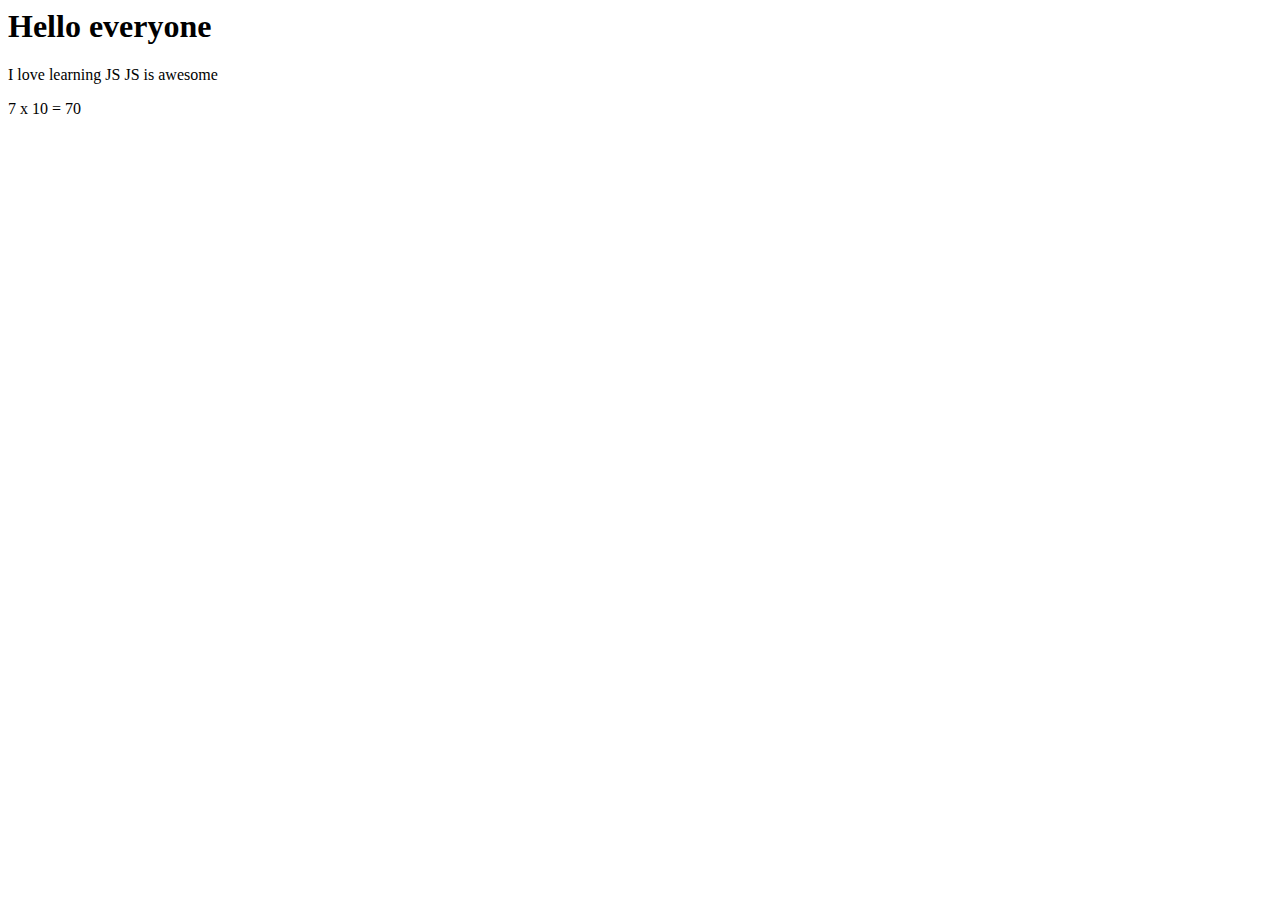
<file: index.html>
<html>
    <head>
        <link rel="stylesheet" type="text/css" href="style.css">
    </head>
    <body>
        <h1 id="heading1"></h1>
        <p id="paragraph1"></p>
        <p id="paragraph2"></p>
        <script>
            var text1;
            var text2;
            var text3;

            var numA = 7;
            var numB = 10;

            text1 ="Hello everyone";
            text2 ="I love learning JS";
            text3 =" JS is awesome";

            document.getElementById("heading1").innerHTML = (text1);
            document.getElementById("paragraph1").innerHTML = (text2 + text3);
            document.getElementById("paragraph2").innerHTML =(numA +" x " + numB +" = " + numA * numB);
        </script>
    </body>
</html>
</file>
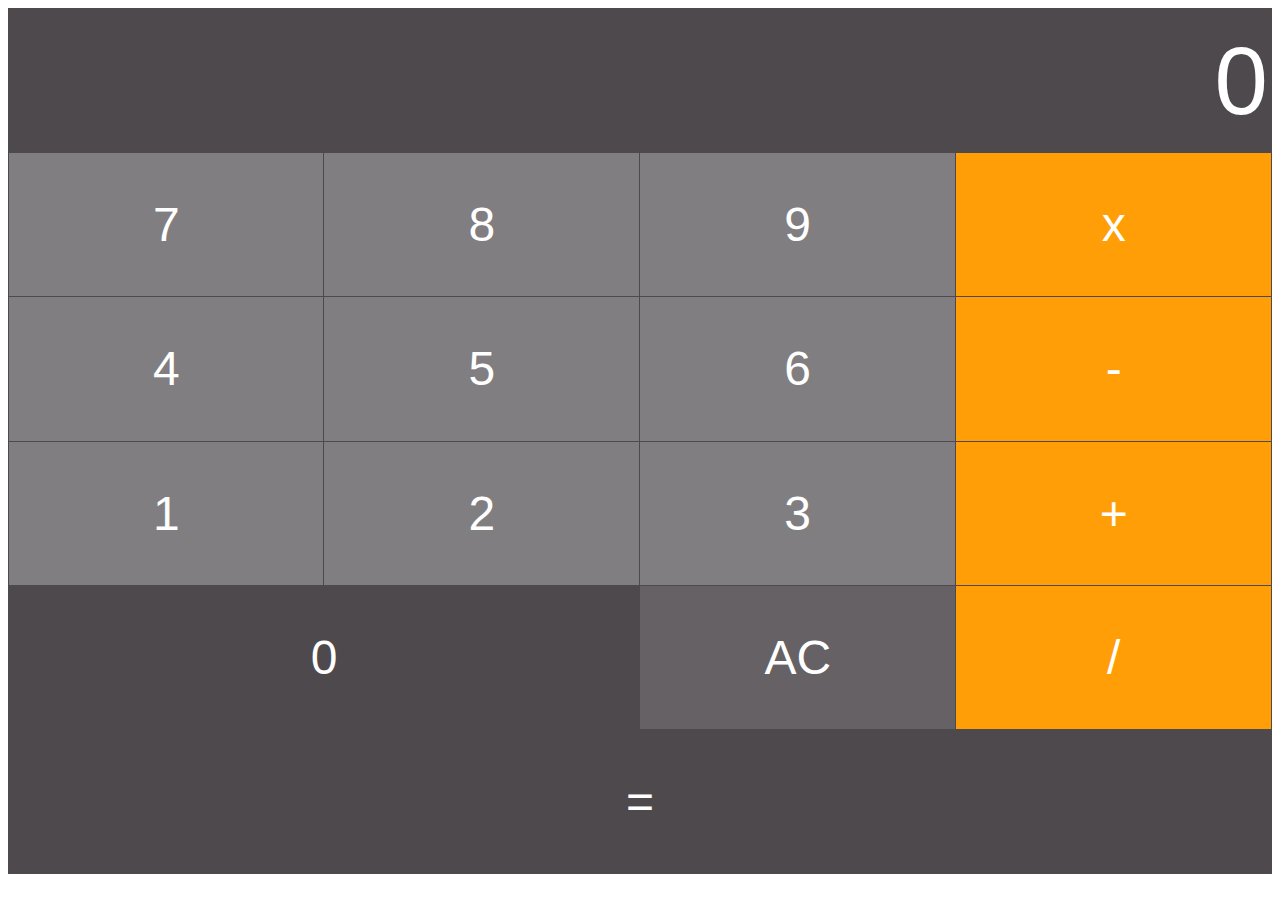
<file: calculator.html>
<html>
    <head>
        <link rel="stylesheet" type="text/css" href="style.css">
    </head>
    <body>
        <table border="1">
            <tr>
                <td colspan="4">
                    <input type="text" id="inputBox" value="0"/>
                </td>
            </tr>
            <tr>
                <td  class="digitButton" onclick="digitBtnPressed(7)">7</td>
                <td class="digitButton" onclick="digitBtnPressed(8)">8</td>
                <td class="digitButton" onclick="digitBtnPressed(9)">9</td>
                <td class="operatorButton" onclick="operatorBtnpressed('x')">x</td>
            </tr>
            <tr>
                <td class="digitButton" onclick="digitBtnPressed(4)">4</td>
                <td class="digitButton" onclick="digitBtnPressed(5)">5</td>
                <td class="digitButton" onclick="digitBtnPressed(6)">6</td>
                <td class="operatorButton" onclick="operatorBtnpressed('-')">-</td>
            </tr>
            <tr>
                <td class="digitButton" onclick="digitBtnPressed(1)">1</td>
                <td class="digitButton" onclick="digitBtnPressed(2)">2</td>
                <td class="digitButton" onclick="digitBtnPressed(3)">3</td>
                <td class="operatorButton" onclick="operatorBtnpressed('+')">+</td>
            </tr>
            <tr>
                <td colspan="2" onclick="digitBtnPressed(0)">0</td>

                <td class="ACButton" onclick="btnACPressed()">AC</td>
                <td class="operatorButton" onclick="operatorBtnpressed('/')">/</td>
            </tr>
            <tr>
                <td colspan="4" onclick="equalsBtnPressed()">=</td>
            </tr>
        </table>
     
        <script>
            var newline = true;
            var value1;
            var currentOperator;
        
            function digitBtnPressed(button){

                if(newline){
                    document.getElementById("inputBox").value = button;
                    newline = false;
                } else {
                   var currentValue = document.getElementById("inputBox").value;
                   document.getElementById("inputBox").value = currentValue + button;    
                }
            }


            function btnACPressed(){
                document.getElementById("inputBox").value = 0
                newline = true;
            }

            function operatorBtnpressed(operator){
                currentOperator = operator;
                value1 = parseInt(document.getElementById("inputBox").value);
                newline = true;
            }



            function equalsBtnPressed(){
               var value2 = parseInt(document.getElementById("inputBox").value);
               var finalTotal;

               switch(currentOperator){
                    case "+":
                        finalTotal = value1 + value2;
                        break;
                    case "-":
                        finalTotal = value1 - value2;
                        break;
                    case "/":
                        finalTotal = value1 / value2;
                        break;
                    case "x":
                        finalTotal = value1 * value2;
                        break;
               }
               document.getElementById("inputBox").value = finalTotal;

               value1 = 0;
               newline = true;

            }
                

        </script>
    </body>
</html>
</file>
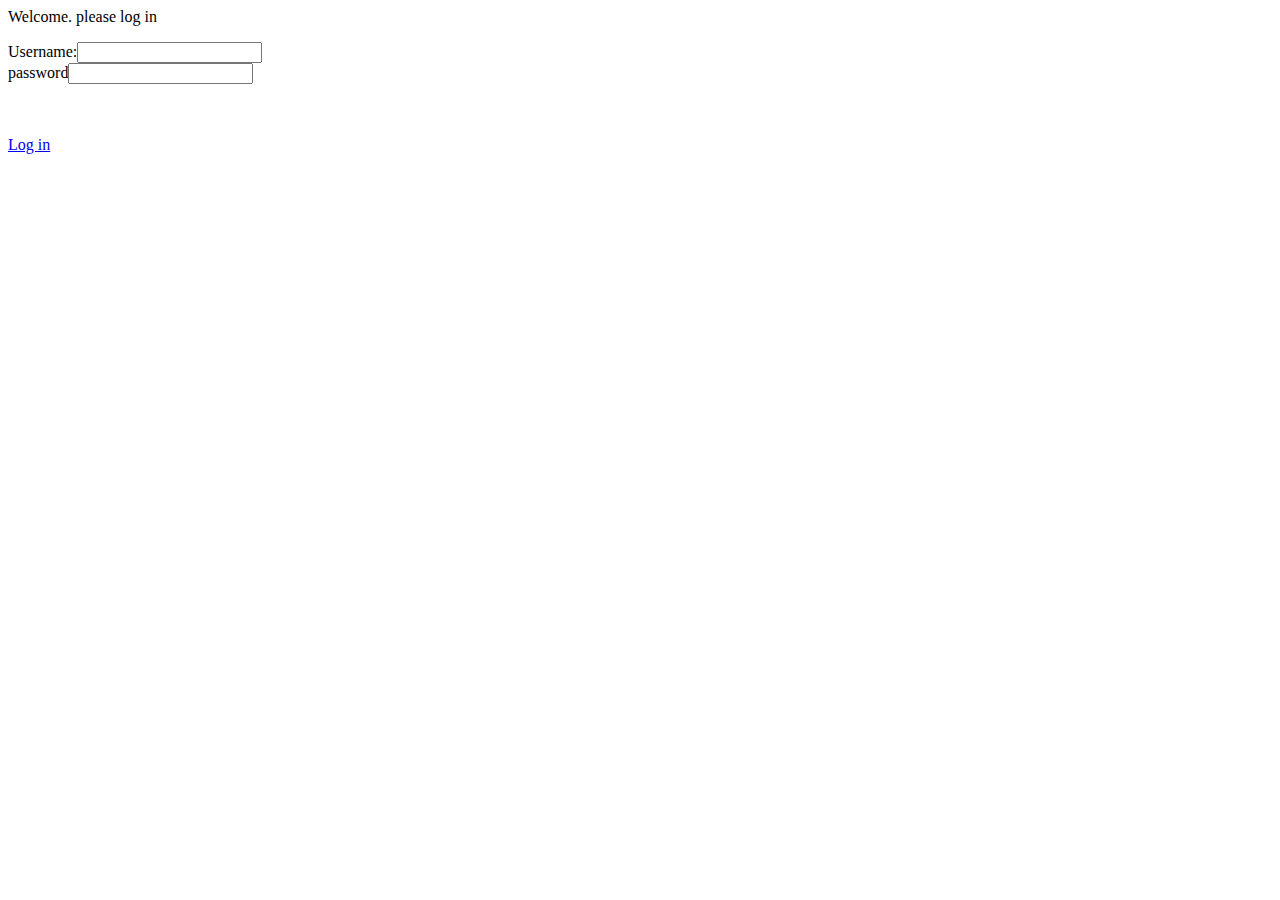
<file: loginForm.html>
<html>
    <head>
        <link rel="stylesheet" type="text/css" href="style.css">
    </head>
    <body>
        <p>Welcome. please log in</p>

        <form>
            <label for="usernameInput">Username:</label><input type="text" id="usernameInput"/><br/>
            <label for="passwordInput">password</label><input type="password" id="passwordInput"/>
            <p id="message"></p>
            <br/><br/>
            <a href="#" onclick="verifyUser()">Log in</a>
        </form>

        <script>

         function verifyUser(){
            var username = document.getElementById("usernameInput").value;
            var password = document.getElementById("passwordInput").value;

            checkUserCreds(username,password);
         }

         function checkUserCreds(username, password){
            var systemUsername = "Bond";
            var systemPassword = "007";

            if(username == systemUsername && password == systemPassword){
                document.getElementById("message").innerHTML ="correct. Logging you in...";
            }else {
                document.getElementById("message").innerHTML ="username or password are incorrect";
            }    
         }

        </script>

    </body> 
</html>
</file>
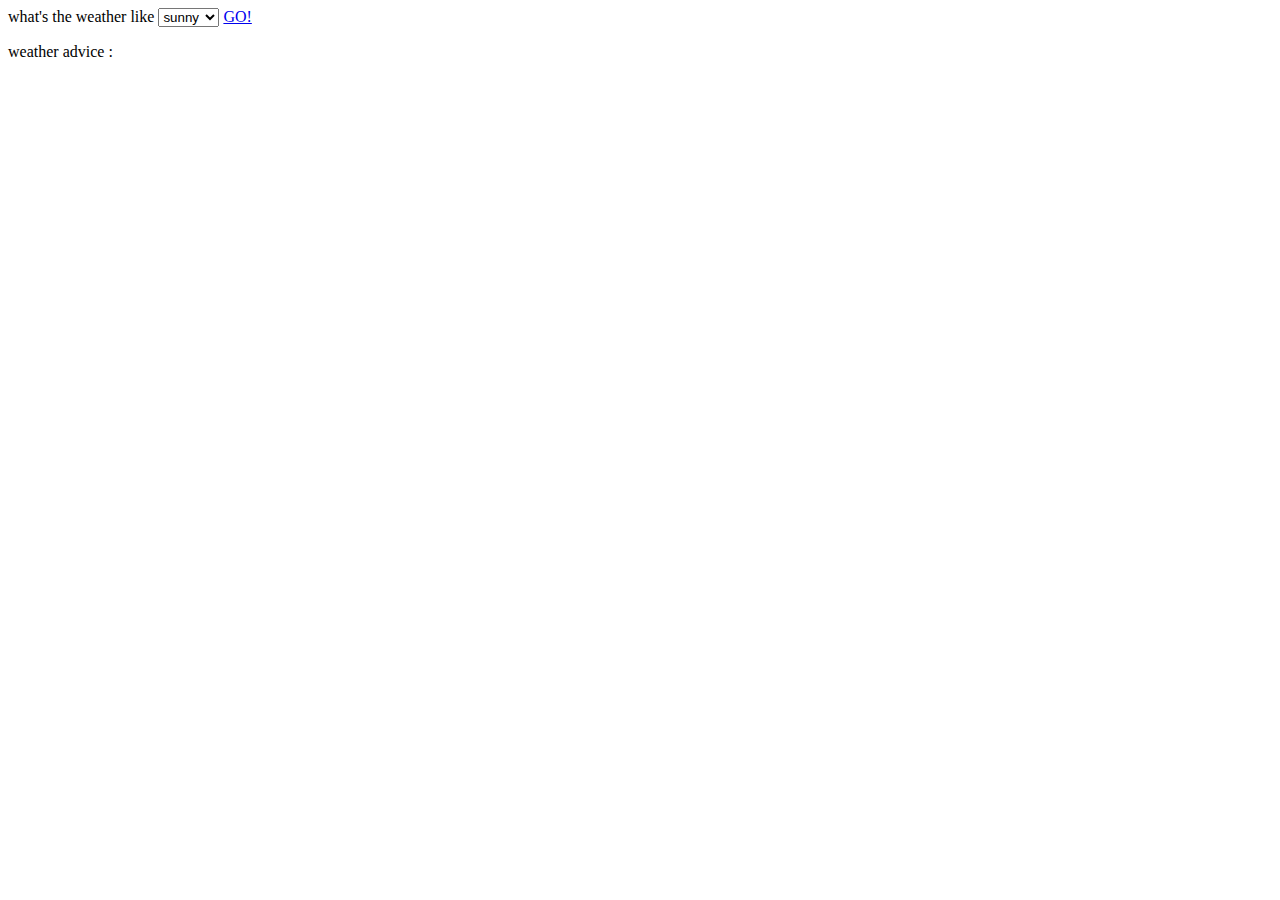
<file: switch.html>
<html>
    <head>
        <link rel="stylesheet" type="text/css" href="style.css">
    </head>
    <body>
    <label for="weather">what's the weather like</label>
    <select id="weather">
        <option value="sunny">sunny</option>
        <option value="windy">windy</option>
        <option value="rainy">rainy</option>
        <option value="snowy">snowy</option>
        <option value="cloudy">cloudy</option>
    </select>
    <a href="#"onclick="btnpressed()">GO!</a>
    <p id="outputText">weather advice : </p>

        <script>
            function btnpressed(){
                var weatherSelected = document.getElementById("weather").value;
                var advice;

                switch(weatherSelected){
                     case "sunny":
                        advice = "wear your sunglasses";
                        break;
                     case "windy":
                        advice = "wear a jacket";
                        break;
                     case "rainy":
                        advice = "wear a rain coat and carry an umbrella";
                        break;
                     case "snowy":
                        advice = "Dress warmly";
                        break;
                     case "cloudy":
                        advice = "carry a jacket. It might rain";
                        break;
                }
                document.getElementById("outputText").innerHTML = "weather advice" + advice;
            }

        </script>
    </body>
</html>
</file>
<file: style.css>
table{
    color: #fff;
    text-align: center;
    border-collapse: collapse;
    font: normal 3em Arial,Helvetica,sans-serif;
}

tr{
    height: 16.02vh;
    background-color: #4e494d;
}

td{
    width: 25vw;
    border: 1px solid #4e494d;
}

#inputBox{
    background-color: #4e494d;
    text-align: right;
    width: 100%;
    font-size: 2em;
    color: #fff;
    border: 0px;
}

.digitButton{
    background-color: #807e80;
}

.operatorButton{
    background-color: #ff9e06;
}

.ACButton{
    background-color: #656165;
}
</file>
